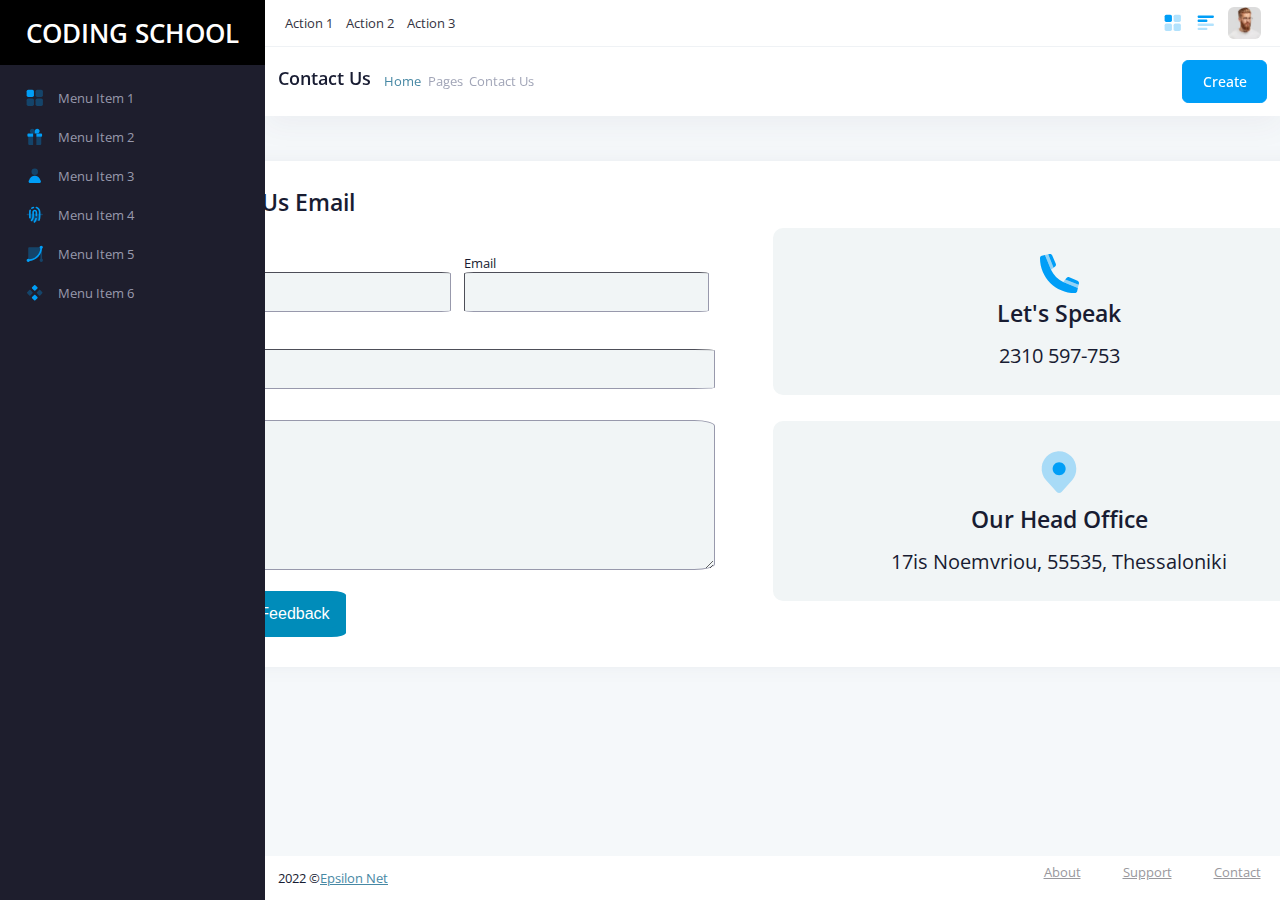
<file: Session-19/index.html>
<!DOCTYPE html>
<html lang="en">
  <head>
    <meta charset="UTF-8"/>
    <title>Coding School - Assignment 1</title>
    <link rel="stylesheet" href="styles.css"/>

	<link rel="preconnect" href="https://fonts.googleapis.com">
	<link rel="preconnect" href="https://fonts.gstatic.com" crossorigin>
	<link href="https://fonts.googleapis.com/css2?family=Open+Sans:ital,wght@0,300;0,400;0,600;0,800;1,300;1,400;1,600&display=swap" rel="stylesheet">

  </head>

<body class="header-fixed header-tablet-and-mobile-fixed toolbar-enabled toolbar-fixed aside-enabled aside-fixed">
		<div class="body-content">
			<!--begin::Page-->
			<div class="page d-flex flex-row flex-column-fluid">
				<!--begin::Aside-->
				<div class="aside">
					
					<div class="aside-logo">
						<a class="logo" href="/">
							CODING SCHOOL
						</a>
					</div>
					
					
					<div class="aside-menu">
							<div class="menu">
								<div class="menu-item">
									<span class="menu-link">
										<span class="menu-icon">
												<svg xmlns="http://www.w3.org/2000/svg" width="24" height="24" viewBox="0 0 24 24" >
													<rect x="2" y="2" width="9" height="9" rx="2" ></rect>
													<rect opacity="0.3" x="13" y="2" width="9" height="9" rx="2" ></rect>
													<rect opacity="0.3" x="13" y="13" width="9" height="9" rx="2" ></rect>
													<rect opacity="0.3" x="2" y="13" width="9" height="9" rx="2" ></rect>
												</svg>
										</span>
										<span class="menu-title">Menu Item 1</span>
									</span>
								</div>
								<div class="menu-item">
									<span class="menu-link">
										<span class="menu-icon">
												<svg xmlns="http://www.w3.org/2000/svg" width="24" height="24" viewBox="0 0 24 24" >
													<path d="M21 9V11C21 11.6 20.6 12 20 12H14V8H20C20.6 8 21 8.4 21 9ZM10 8H4C3.4 8 3 8.4 3 9V11C3 11.6 3.4 12 4 12H10V8Z" ></path>
													<path d="M15 2C13.3 2 12 3.3 12 5V8H15C16.7 8 18 6.7 18 5C18 3.3 16.7 2 15 2Z" ></path>
													<path opacity="0.3" d="M9 2C10.7 2 12 3.3 12 5V8H9C7.3 8 6 6.7 6 5C6 3.3 7.3 2 9 2ZM4 12V21C4 21.6 4.4 22 5 22H10V12H4ZM20 12V21C20 21.6 19.6 22 19 22H14V12H20Z" ></path>
												</svg>
										</span>
										<span class="menu-title">Menu Item 2</span>
									</span>
								</div>
								<div class="menu-item">
									<span class="menu-link">
										<span class="menu-icon">
												<svg xmlns="http://www.w3.org/2000/svg" width="24" height="24" viewBox="0 0 24 24" >
													<path d="M6.28548 15.0861C7.34369 13.1814 9.35142 12 11.5304 12H12.4696C14.6486 12 16.6563 13.1814 17.7145 15.0861L19.3493 18.0287C20.0899 19.3618 19.1259 21 17.601 21H6.39903C4.87406 21 3.91012 19.3618 4.65071 18.0287L6.28548 15.0861Z" ></path>
													<rect opacity="0.3" x="8" y="3" width="8" height="8" rx="4" ></rect>
												</svg>
											</span>
										<span class="menu-title">Menu Item 3</span>
									</span>
								</div>
								<div class="menu-item">
									<span class="menu-link">
										<span class="menu-icon">
												<svg xmlns="http://www.w3.org/2000/svg" width="24" height="24" viewBox="0 0 24 24" >
													<path opacity="0.3" d="M21 10.7192H3C2.4 10.7192 2 11.1192 2 11.7192C2 12.3192 2.4 12.7192 3 12.7192H6V14.7192C6 18.0192 8.7 20.7192 12 20.7192C15.3 20.7192 18 18.0192 18 14.7192V12.7192H21C21.6 12.7192 22 12.3192 22 11.7192C22 11.1192 21.6 10.7192 21 10.7192Z" ></path>
													<path d="M11.6 21.9192C11.4 21.9192 11.2 21.8192 11 21.7192C10.6 21.4192 10.5 20.7191 10.8 20.3191C11.7 19.1191 12.3 17.8191 12.7 16.3191C12.8 15.8191 13.4 15.4192 13.9 15.6192C14.4 15.7192 14.8 16.3191 14.6 16.8191C14.2 18.5191 13.4 20.1192 12.4 21.5192C12.2 21.7192 11.9 21.9192 11.6 21.9192ZM8.7 19.7192C10.2 18.1192 11 15.9192 11 13.7192V8.71917C11 8.11917 11.4 7.71917 12 7.71917C12.6 7.71917 13 8.11917 13 8.71917V13.0192C13 13.6192 13.4 14.0192 14 14.0192C14.6 14.0192 15 13.6192 15 13.0192V8.71917C15 7.01917 13.7 5.71917 12 5.71917C10.3 5.71917 9 7.01917 9 8.71917V13.7192C9 15.4192 8.4 17.1191 7.2 18.3191C6.8 18.7191 6.9 19.3192 7.3 19.7192C7.5 19.9192 7.7 20.0192 8 20.0192C8.3 20.0192 8.5 19.9192 8.7 19.7192ZM6 16.7192C6.5 16.7192 7 16.2192 7 15.7192V8.71917C7 8.11917 7.1 7.51918 7.3 6.91918C7.5 6.41918 7.2 5.8192 6.7 5.6192C6.2 5.4192 5.59999 5.71917 5.39999 6.21917C5.09999 7.01917 5 7.81917 5 8.71917V15.7192V15.8191C5 16.3191 5.5 16.7192 6 16.7192ZM9 4.71917C9.5 4.31917 10.1 4.11918 10.7 3.91918C11.2 3.81918 11.5 3.21917 11.4 2.71917C11.3 2.21917 10.7 1.91916 10.2 2.01916C9.4 2.21916 8.59999 2.6192 7.89999 3.1192C7.49999 3.4192 7.4 4.11916 7.7 4.51916C7.9 4.81916 8.2 4.91918 8.5 4.91918C8.6 4.91918 8.8 4.81917 9 4.71917ZM18.2 18.9192C18.7 17.2192 19 15.5192 19 13.7192V8.71917C19 5.71917 17.1 3.1192 14.3 2.1192C13.8 1.9192 13.2 2.21917 13 2.71917C12.8 3.21917 13.1 3.81916 13.6 4.01916C15.6 4.71916 17 6.61917 17 8.71917V13.7192C17 15.3192 16.8 16.8191 16.3 18.3191C16.1 18.8191 16.4 19.4192 16.9 19.6192C17 19.6192 17.1 19.6192 17.2 19.6192C17.7 19.6192 18 19.3192 18.2 18.9192Z" ></path>
												</svg>
										</span>
										<span class="menu-title">Menu Item 4</span>
									</span>
								</div>
								<div class="menu-item">
									<span class="menu-link">
										<span class="menu-icon">
												<svg xmlns="http://www.w3.org/2000/svg" width="24" height="24" viewBox="0 0 24 24" >
													<path opacity="0.3" d="M21 18.3V4H20H5C4.4 4 4 4.4 4 5V20C10.9 20 16.7 15.6 19 9.5V18.3C18.4 18.6 18 19.3 18 20C18 21.1 18.9 22 20 22C21.1 22 22 21.1 22 20C22 19.3 21.6 18.6 21 18.3Z" ></path>
													<path d="M22 4C22 2.9 21.1 2 20 2C18.9 2 18 2.9 18 4C18 4.7 18.4 5.29995 18.9 5.69995C18.1 12.6 12.6 18.2 5.70001 18.9C5.30001 18.4 4.7 18 4 18C2.9 18 2 18.9 2 20C2 21.1 2.9 22 4 22C4.8 22 5.39999 21.6 5.79999 20.9C13.8 20.1 20.1 13.7 20.9 5.80005C21.6 5.40005 22 4.8 22 4Z" ></path>
												</svg>
											</span>
										<span class="menu-title">Menu Item 5</span>
									</span>
								</div>
								<div class="menu-item">
									<span class="menu-link">
										<span class="menu-icon">
												<svg xmlns="http://www.w3.org/2000/svg" width="24" height="24" viewBox="0 0 24 24" >
													<path d="M11.2929 2.70711C11.6834 2.31658 12.3166 2.31658 12.7071 2.70711L15.2929 5.29289C15.6834 5.68342 15.6834 6.31658 15.2929 6.70711L12.7071 9.29289C12.3166 9.68342 11.6834 9.68342 11.2929 9.29289L8.70711 6.70711C8.31658 6.31658 8.31658 5.68342 8.70711 5.29289L11.2929 2.70711Z" ></path>
													<path d="M11.2929 14.7071C11.6834 14.3166 12.3166 14.3166 12.7071 14.7071L15.2929 17.2929C15.6834 17.6834 15.6834 18.3166 15.2929 18.7071L12.7071 21.2929C12.3166 21.6834 11.6834 21.6834 11.2929 21.2929L8.70711 18.7071C8.31658 18.3166 8.31658 17.6834 8.70711 17.2929L11.2929 14.7071Z" ></path>
													<path opacity="0.3" d="M5.29289 8.70711C5.68342 8.31658 6.31658 8.31658 6.70711 8.70711L9.29289 11.2929C9.68342 11.6834 9.68342 12.3166 9.29289 12.7071L6.70711 15.2929C6.31658 15.6834 5.68342 15.6834 5.29289 15.2929L2.70711 12.7071C2.31658 12.3166 2.31658 11.6834 2.70711 11.2929L5.29289 8.70711Z" ></path>
													<path opacity="0.3" d="M17.2929 8.70711C17.6834 8.31658 18.3166 8.31658 18.7071 8.70711L21.2929 11.2929C21.6834 11.6834 21.6834 12.3166 21.2929 12.7071L18.7071 15.2929C18.3166 15.6834 17.6834 15.6834 17.2929 15.2929L14.7071 12.7071C14.3166 12.3166 14.3166 11.6834 14.7071 11.2929L17.2929 8.70711Z" ></path>
												</svg>
											</span>
										<span class="menu-title">Menu Item 6</span>
									</span>
								</div>	
								
							</div>
							
					</div>
					
				</div>
				<!--end::Aside-->

				<!--begin::Wrapper-->
				<div class="wrapper">
					<!--begin::Header-->
					<div class="header">
						<!--begin::Container-->
						<div class="header-container">

							<div class="header-menu">
								<!--begin::Menu-->
								<ul class="menu">
									<li class="menu-item">
										<span class="menu-link">
											<span class="menu-title">Action 1</span>
										</span>
									</li>
									<li class="menu-item">
										<span class="menu-link">
											<span class="menu-title">Action 2</span>
										</span>
									</li>
									<li class="menu-item">
										<span class="menu-link">
											<span class="menu-title">Action 3</span>
										</span>
									</li>
									
									
								</ul>
								<!--end::Menu-->

								<ul class="menu user-menu">
									<li class="menu-item">
										<span class="menu-link">
										<svg xmlns="http://www.w3.org/2000/svg" width="24" height="24" viewBox="0 0 24 24" >
											<rect x="2" y="2" width="9" height="9" rx="2" ></rect>
											<rect opacity="0.3" x="13" y="2" width="9" height="9" rx="2" ></rect>
											<rect opacity="0.3" x="13" y="13" width="9" height="9" rx="2" ></rect>
											<rect opacity="0.3" x="2" y="13" width="9" height="9" rx="2" ></rect>
										</svg>
									</span>
									</li>
									<li class="menu-item">
										<span class="menu-link">
										<svg xmlns="http://www.w3.org/2000/svg" width="24" height="24" viewBox="0 0 24 24" >
											<path d="M13 11H3C2.4 11 2 10.6 2 10V9C2 8.4 2.4 8 3 8H13C13.6 8 14 8.4 14 9V10C14 10.6 13.6 11 13 11ZM22 5V4C22 3.4 21.6 3 21 3H3C2.4 3 2 3.4 2 4V5C2 5.6 2.4 6 3 6H21C21.6 6 22 5.6 22 5Z" ></path>
											<path opacity="0.3" d="M21 16H3C2.4 16 2 15.6 2 15V14C2 13.4 2.4 13 3 13H21C21.6 13 22 13.4 22 14V15C22 15.6 21.6 16 21 16ZM14 20V19C14 18.4 13.6 18 13 18H3C2.4 18 2 18.4 2 19V20C2 20.6 2.4 21 3 21H13C13.6 21 14 20.6 14 20Z" ></path>
										</svg>
									</span>
									</li>
									<li class="menu-item">
										<span class="menu-link profile-pic">
											<img src="profile.png" alt="User Photo" />
										</span>

									</li>
								</ul>

							</div>
							<!--end::header-menu-->
						</div>
						<!--end::Container-->
					</div>
					<!--end::Header-->

					<!--begin::Content-->
					<div class="content">
						<div class="toolbar">

							<div class="toolbar-container">

								<div class="page-title">

									<h1>Contact Us</h1>




									<ul class="breadcrumb">

										<li class="breadcrumb-item"><a href="/">Home</a></li>
										<li class="breadcrumb-item">Pages</li>
										<li class="breadcrumb-item text-dark">Contact Us</li>

									</ul>
									<!--end::Breadcrumb-->
								</div>
								<!--end::Page title-->
								<!--begin::Actions-->
								<div class="actions">
									<a href="/" class="btn btn-primary">Create</a>
								</div>
							</div>
							<!--end::Container-->
						</div>
	
						<div class="card">
							<div class="card-body">


									<div class="form">

										<form action="" method="post" id="kt_contact_form">
											<h1>Send Us Email</h1>

											<div class="row">
												<div class="col-md-6">
													<label>Name</label>
													<input type="text" class="form-control text-edit" placeholder="" name="name">
												</div>

												<div class="col-md-6">
													<label>Email</label>
													<input type="text" class="form-control text-edit" placeholder="" name="email">
												</div>
											</div>

											<div class="row">
												<div class="col-md-12">
													<label>Subject</label>
													<input class="form-control text-edit" placeholder="" name="subject">
												</div>
											</div>

											<div class="row">
												<div  class="col-md-12">
													<label>Message</label>
													<textarea class="form-control message-edit" rows="6" name="message" placeholder=""></textarea>
												</div>
											</div>

											<button type="submit" class="btn-submit">
												<span class="indicator-label btn-submit">Send Feedback</span></button>
											
										</form>

								</div>

								<div class="details">
									<div class="phone">

										<div class="phone-content">
											<span>
											<svg xmlns="http://www.w3.org/2000/svg" width="24" height="24" viewBox="0 0 512 512"><path class="fa-primary" d="m507.1 404.7 4.086-17.7c3.405-14.69-4.207-29.69-18.12-35.79L384.6 304.7c-12.78-5.436-27.69-1.774-36.47 8.975l-16.98 20.62L507.1 404.7zM0 54.5C-.001 306.7 205.2 512 457.5 512c14.65 0 27.21-9.969 30.46-24.22l9.378-40.66-193.3-79.63C234.8 333.5 178.5 277.2 144.5 207.1L64.88 14.67l-40.66 9.38C9.967 27.32-.001 39.83 0 54.5zm198.3 109.4c10.78-8.687 14.51-23.67 8.98-36.45L160.8 18.92c-6-13.903-21.2-21.488-36.7-18.115l-16.8 4.079L177.6 180.8l20.7-16.9z"/><path d="m497.3 447.1 9.786-42.41-175.1-70.4-27.1 33.18L497.3 447.1zm-352.8-240 33.1-26.3L107.3 4.884 64.88 14.67 144.5 207.1z" opacity=".4"/></svg>
											</span>
											<h2>Let's Speak</h2>
											<h3 class="">2310 597-753</h3>
										</div>

									</div>

									<div class="address">

										<div class="address-content">
											<span>
												<svg xmlns="http://www.w3.org/2000/svg" width="24" height="24" viewBox="0 0 24 24" >
													<path opacity="0.3" d="M18.0624 15.3453L13.1624 20.7453C12.5624 21.4453 11.5624 21.4453 10.9624 20.7453L6.06242 15.3453C4.56242 13.6453 3.76242 11.4453 4.06242 8.94534C4.56242 5.34534 7.46242 2.44534 11.0624 2.04534C15.8624 1.54534 19.9624 5.24534 19.9624 9.94534C20.0624 12.0453 19.2624 13.9453 18.0624 15.3453Z" ></path>
													<path d="M12.0624 13.0453C13.7193 13.0453 15.0624 11.7022 15.0624 10.0453C15.0624 8.38849 13.7193 7.04535 12.0624 7.04535C10.4056 7.04535 9.06241 8.38849 9.06241 10.0453C9.06241 11.7022 10.4056 13.0453 12.0624 13.0453Z" ></path>
												</svg>
											</span>
											<h2>Our Head Office</h2>
											<h3>17is Noemvriou, 55535, Thessaloniki</h3>

										</div>

									</div>
							</div>								

							</div>
						</div>

					</div>
					<!--end::Content-->

					<!--begin::Footer-->
					<div class="footer">
							<div class="copyright">
								<span>2022 © </span> <a href="https://www.epsilonnet.gr" target="_blank">Epsilon Net</a>
							</div>
						<div class="row">
							<div class="footer-navigation">
								<div class = "footer-navigation-item">
									<span> <a href="#">About</a></span>
								</div>
								<div class = "footer-navigation-item">
									<span> <a href="#">Support</a></span>
								</div>
								<div class = "footer-navigation-item">
									<span> <a href="#">Contact</a></span>
								</div>
							</div>
						</div>
					</div>
					<!--end::Footer-->
				</div>
				<!--end::Wrapper-->
			</div>
			<!--end::Page-->
		</div>
</body>
</file>
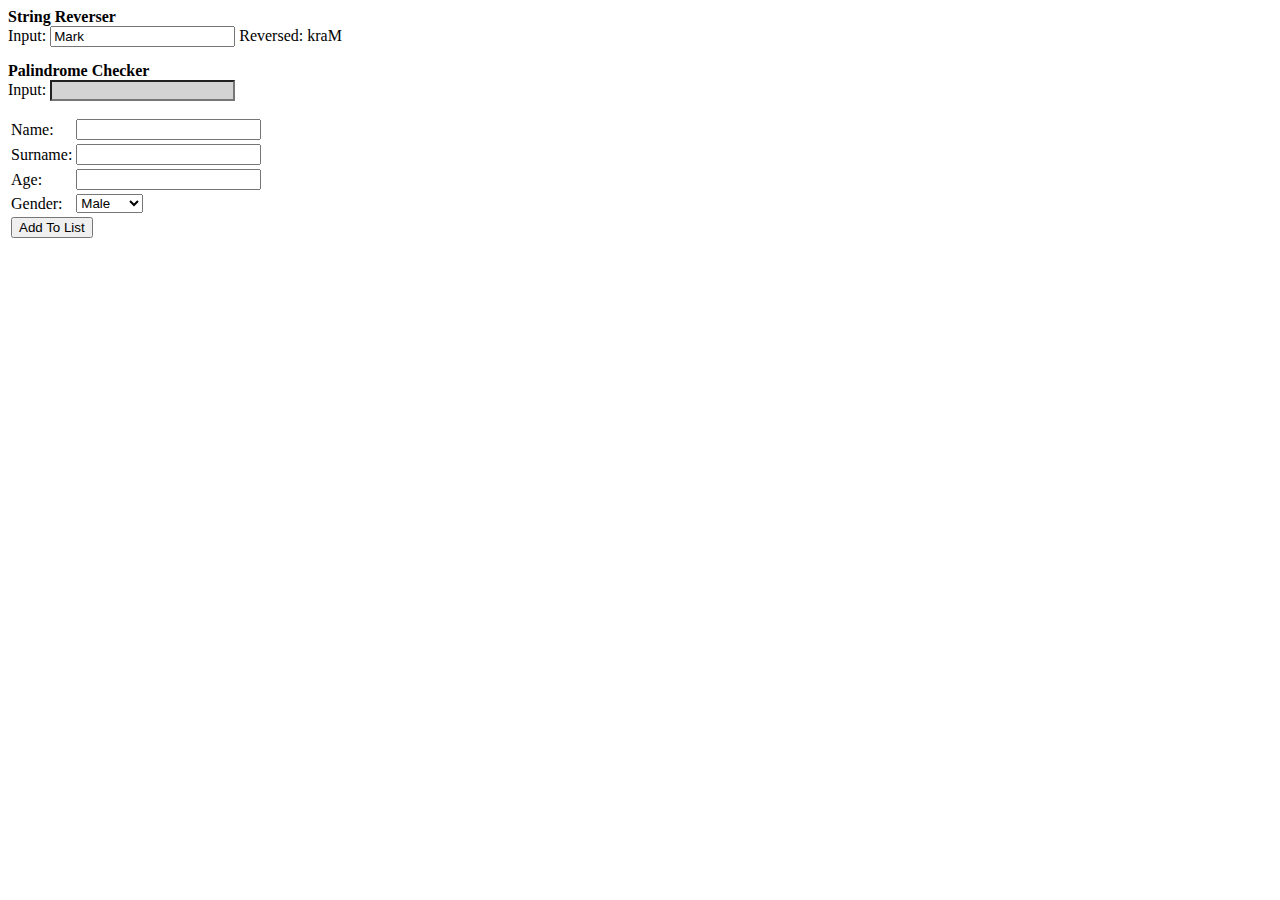
<file: Session-20/index.html>
<html lang="en">
<head>
    <meta charset="UTF-8">
    <meta name="viewport" content="width=device-width, initial-scale=1.0">
    <title>Session-20</title>
    <style>
        .row{
            margin: 0px 0px 15px 0px;
        }
        #input-palindrome{
            background-color: lightgray;
        }
        #lstList li{
            display: inline;
            border: 1px solid;
        }
    </style>
</head>
<body>
    <div class="row" id="ex-first">
        <strong>String Reverser</strong> <br>
        <label for="input-text">Input:</label>
        <input id="input-text" type="text" onkeyup="ChangeReversedInput()" value="Mark"> </input>
        <label for="reversed-text">Reversed:</label>
        <span id="reversed-text"></span>    
    </div>

    <div class="row" id="ex-second">
        <strong>Palindrome Checker</strong><br>
        <label for="input-palindrome">Input:</label>
        <input id="input-palindrome" type="text" onkeyup="ChangePalindromeColor()"> </input>   
    </div>
    
    <div class="row customers">
        <form id="frmMain">
            <input id="txtSelectedId" type="hidden">
            <table>
                <tr>
                    <td><label for="txtName">Name:</label></td>
                    <td><input id="txtName"></td>
                </tr>
                <tr>
                    <td><label for="txtSurname">Surname:</label></td>
                    <td><input id="txtSurname"></td>
                </tr>
                <tr>
                    <td><label for="txtAge">Age:</label></td>
                    <td><input id="txtAge"></td>
                </tr>
                <tr>
                    <td><label for="selGender">Gender:</label></td>
                    <td><select id="selGender" name="gender">
                        <option value="male">Male</option>
                        <option value="female">Female</option>
                        <option value="other">Other</option>
                    </select></td>
                </tr>
                <tr>
                    <td colspan="2">
                        <button id="btnAddToList" type="button" onclick="addToList()">Add To List</button>
                    </td>
                </tr>
            </table>
        </form>
        <div class="customers-list">
            <ul id="lstList"></ul>
        </div>
    </div>
    
</body>
<script type="text/javascript">
// ---- Excersise 1 ----
window.addEventListener('load', ChangeReversedInput());

function ChangeReversedInput(){
    CheckInputChanges();
    let input = document.getElementById('input-text').value;

    document.getElementById('reversed-text').textContent = ReverseString(input);
}

function CheckInputChanges(){
    document.getElementById('input-text').blur;
    document.getElementById('input-text').focus;
}

function ReverseString(str) {
  if (str === "") 
    return "";

    return ReverseString(str.substr(1)) + str.charAt(0);
}

// ---- Excersise 2 ----
function ChangePalindromeColor(){
    let inputElement=document.getElementById('input-palindrome');
    let input = inputElement.value
    if(input === ''){
        inputElement.style.backgroundColor='lightgray';
        return;
    } 
    let reversedInput = ReverseString(input);
    if(input.localeCompare(reversedInput) == 0){
        inputElement.style.backgroundColor='lightgreen';
    }
    else{
        inputElement.style.backgroundColor='red';
    }
}

// ---- Excersise 3 ----
var itemsList = [];
var incId = 0;


function addToList() {
    var name = document.getElementById("txtName").value;
    var surname = document.getElementById("txtSurname").value;
    var age = +document.getElementById("txtAge").value;
    var gender = document.getElementById('selGender').value;

    console.log(gender);
   // return;
    var selectedId = +document.getElementById("txtSelectedId").value;
    if (selectedId) {
        for(var i=0; i<itemsList.length; i++){
            var curItem = itemsList[i];
            if(curItem.id !== selectedId )
                continue;

            curItem.name = name;
            curItem.surname = surname;
            curItem.age = age;
            curItem.gender = gender;
            break;
        }
    } else {
        incId += 1;
        itemsList.push({ id: incId, name, surname, age, gender });
    }
    redrawList();
}

function redrawList() {

    var lstList = document.getElementById("lstList");

    lstList.innerHTML = "";
    for (var i = 0; i < itemsList.length; i++) {

        var curListItem = itemsList[i];
        var tmpLi = document.createElement("li");
        var labelName = document.createElement('label');
        var labelID = document.createElement('label');
        var labelSurname = document.createElement('label');
        var labelAge = document.createElement('label');
        var labelGender = document.createElement('label');
        
        labelID.innerText="ID: " + curListItem.id;
        labelName.innerText=" Name: " + curListItem.name;
        labelSurname.innerText=" Surname: " + curListItem.surname;
        labelAge.innerText=" Age: " + curListItem.age;
        labelGender.innerText=" Gender: " + curListItem.gender;
        
        tmpLi.appendChild(labelName);
        tmpLi.appendChild(labelSurname);
        tmpLi.appendChild(labelAge);
        tmpLi.appendChild(labelGender);


        tmpLi.appendChild(document.createTextNode(" ID: "+ curListItem.id));
        tmpLi.setAttribute('data-id', curListItem.id);
        tmpLi.setAttribute('name', curListItem.name);
        tmpLi.addEventListener('click', (event) => {
            loadSelectedItem(event);
        });

        lstList.appendChild(tmpLi);

    }
}


function loadSelectedItem(e) {
    var selectedId = +e.target.dataset.id;

    var selectedItem = findItemById(selectedId);

    removePreviousSelection();
    e.target.classList.add('selected');

    document.getElementById("txtName").value = selectedItem.name;
    document.getElementById("txtSurname").value = selectedItem.surname;
    document.getElementById("txtAge").value = selectedItem.age;
    document.getElementById("selGender").value = selectedItem.gender;
    document.getElementById("txtSelectedId").value = selectedItem.id;
}
function removePreviousSelection(){
            var selection = document.getElementsByClassName("selected");
            for(var element of selection)
            {
                element.classList.remove('selected');
            }
        }
function findItemById(id) {
    return itemsList.find(c => c.id === id);
}


// ---- Excersise 4 ----
function multiply(a, b){
    if(!(typeof(a)=='number' && typeof(b)=='number'))
        return NaN;
    return a * b;
}

// ---- Excersise 5 ----
function IncrementString(str){
    if(!HasNumberAtTheEnd(str)){
        return str + '1';
    }
    return IncrimentLastDigit(str);
} 

function HasNumberAtTheEnd(str){
    if(str.length < 1)
        return false;
    
    return !(isNaN(str.charAt(str.length - 1))) ;
}


function IncrimentLastDigit(str){
    if(!HasNumberAtTheEnd(str)){
        return str;
    }

    if(+str.charAt(str.length - 1) == 9){
        slicedStr = str.slice(0, -1);
        if(HasNumberAtTheEnd(slicedStr)){
            str = IncrimentLastDigit( str.slice(0, -1));
            str += "0";
        }else{
            return slicedStr + '10';
        }
    }else{
        let tmp = +str.charAt(str.length-1);
        str = str.slice(0,-1);
        tmp ++;
        str += tmp
    }

    return str;
} 

</script>
</html>
</file>
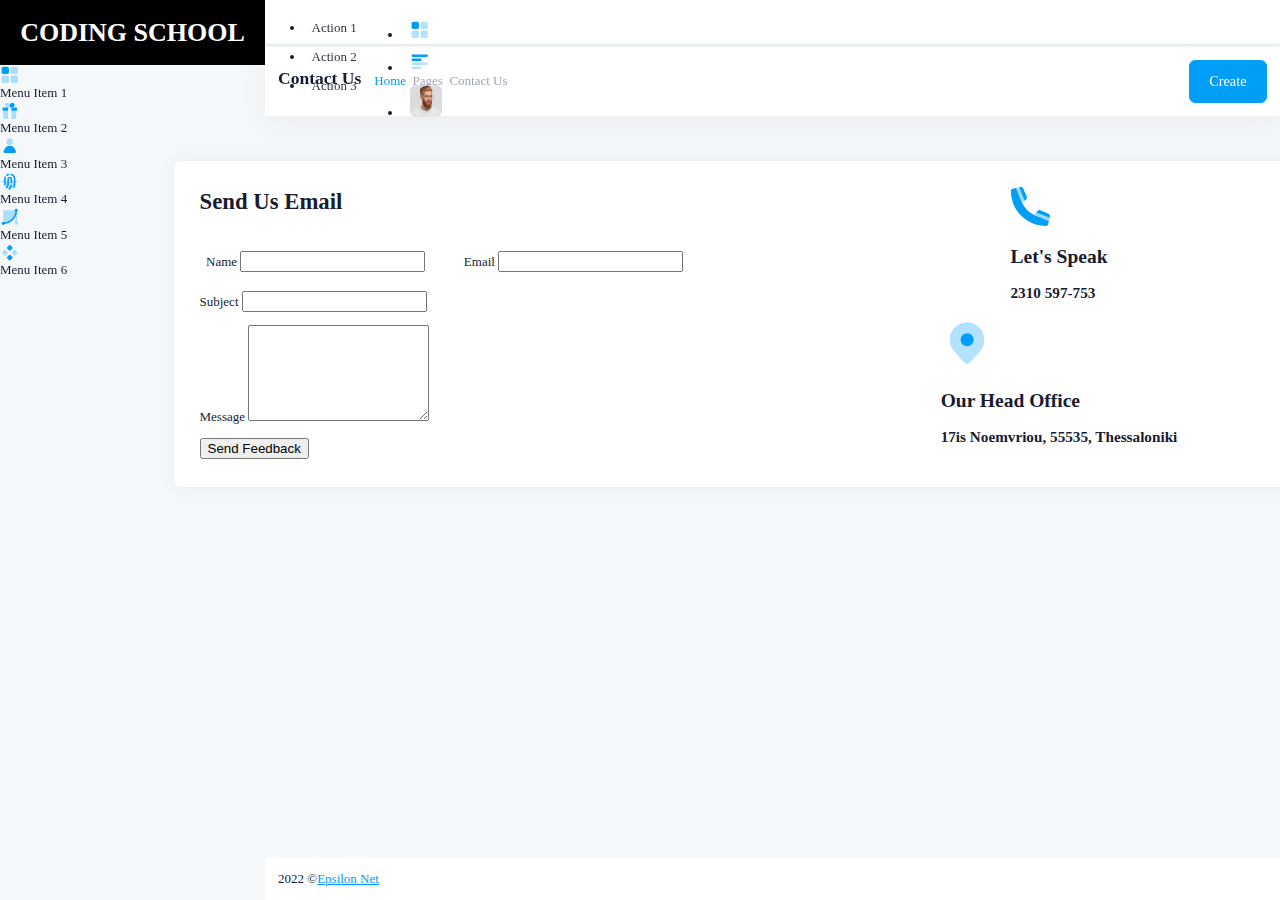
<file: Session-19/Assignment-1/index.html>
<!DOCTYPE html>
<html lang="en">
  <head>
    <meta charset="UTF-8"/>
    <title>Coding School - Assignment 1</title>
    <link rel="stylesheet" href="styles.css"/>

	<link rel="preconnect" href="https://fonts.googleapis.com">
	<link rel="preconnect" href="https://fonts.gstatic.com" crossorigin>
	<link href="https://fonts.googleapis.com/css2?family=Open+Sans:ital,wght@0,300;0,400;0,600;0,800;1,300;1,400;1,600&display=swap" rel="stylesheet">

  </head>

<body class="header-fixed header-tablet-and-mobile-fixed toolbar-enabled toolbar-fixed aside-enabled aside-fixed">
		<div class="body-content">
			<!--begin::Page-->
			<div class="page d-flex flex-row flex-column-fluid">
				<!--begin::Aside-->
				<div class="aside">
					
					<div class="aside-logo">
						<a class="logo" href="/">
							CODING SCHOOL
						</a>
					</div>
					
					
					<div class="aside-menu">
							<div class="menu">
								<div class="menu-item">
									<span class="menu-link">
										<span class="menu-icon">
												<svg xmlns="http://www.w3.org/2000/svg" width="24" height="24" viewBox="0 0 24 24" >
													<rect x="2" y="2" width="9" height="9" rx="2" ></rect>
													<rect opacity="0.3" x="13" y="2" width="9" height="9" rx="2" ></rect>
													<rect opacity="0.3" x="13" y="13" width="9" height="9" rx="2" ></rect>
													<rect opacity="0.3" x="2" y="13" width="9" height="9" rx="2" ></rect>
												</svg>
										</span>
										<span class="menu-title">Menu Item 1</span>
									</span>
								</div>
								<div class="menu-item">
									<span class="menu-link">
										<span class="menu-icon">
												<svg xmlns="http://www.w3.org/2000/svg" width="24" height="24" viewBox="0 0 24 24" >
													<path d="M21 9V11C21 11.6 20.6 12 20 12H14V8H20C20.6 8 21 8.4 21 9ZM10 8H4C3.4 8 3 8.4 3 9V11C3 11.6 3.4 12 4 12H10V8Z" ></path>
													<path d="M15 2C13.3 2 12 3.3 12 5V8H15C16.7 8 18 6.7 18 5C18 3.3 16.7 2 15 2Z" ></path>
													<path opacity="0.3" d="M9 2C10.7 2 12 3.3 12 5V8H9C7.3 8 6 6.7 6 5C6 3.3 7.3 2 9 2ZM4 12V21C4 21.6 4.4 22 5 22H10V12H4ZM20 12V21C20 21.6 19.6 22 19 22H14V12H20Z" ></path>
												</svg>
										</span>
										<span class="menu-title">Menu Item 2</span>
									</span>
								</div>
								<div class="menu-item">
									<span class="menu-link">
										<span class="menu-icon">
												<svg xmlns="http://www.w3.org/2000/svg" width="24" height="24" viewBox="0 0 24 24" >
													<path d="M6.28548 15.0861C7.34369 13.1814 9.35142 12 11.5304 12H12.4696C14.6486 12 16.6563 13.1814 17.7145 15.0861L19.3493 18.0287C20.0899 19.3618 19.1259 21 17.601 21H6.39903C4.87406 21 3.91012 19.3618 4.65071 18.0287L6.28548 15.0861Z" ></path>
													<rect opacity="0.3" x="8" y="3" width="8" height="8" rx="4" ></rect>
												</svg>
											</span>
										<span class="menu-title">Menu Item 3</span>
									</span>
								</div>
								<div class="menu-item">
									<span class="menu-link">
										<span class="menu-icon">
												<svg xmlns="http://www.w3.org/2000/svg" width="24" height="24" viewBox="0 0 24 24" >
													<path opacity="0.3" d="M21 10.7192H3C2.4 10.7192 2 11.1192 2 11.7192C2 12.3192 2.4 12.7192 3 12.7192H6V14.7192C6 18.0192 8.7 20.7192 12 20.7192C15.3 20.7192 18 18.0192 18 14.7192V12.7192H21C21.6 12.7192 22 12.3192 22 11.7192C22 11.1192 21.6 10.7192 21 10.7192Z" ></path>
													<path d="M11.6 21.9192C11.4 21.9192 11.2 21.8192 11 21.7192C10.6 21.4192 10.5 20.7191 10.8 20.3191C11.7 19.1191 12.3 17.8191 12.7 16.3191C12.8 15.8191 13.4 15.4192 13.9 15.6192C14.4 15.7192 14.8 16.3191 14.6 16.8191C14.2 18.5191 13.4 20.1192 12.4 21.5192C12.2 21.7192 11.9 21.9192 11.6 21.9192ZM8.7 19.7192C10.2 18.1192 11 15.9192 11 13.7192V8.71917C11 8.11917 11.4 7.71917 12 7.71917C12.6 7.71917 13 8.11917 13 8.71917V13.0192C13 13.6192 13.4 14.0192 14 14.0192C14.6 14.0192 15 13.6192 15 13.0192V8.71917C15 7.01917 13.7 5.71917 12 5.71917C10.3 5.71917 9 7.01917 9 8.71917V13.7192C9 15.4192 8.4 17.1191 7.2 18.3191C6.8 18.7191 6.9 19.3192 7.3 19.7192C7.5 19.9192 7.7 20.0192 8 20.0192C8.3 20.0192 8.5 19.9192 8.7 19.7192ZM6 16.7192C6.5 16.7192 7 16.2192 7 15.7192V8.71917C7 8.11917 7.1 7.51918 7.3 6.91918C7.5 6.41918 7.2 5.8192 6.7 5.6192C6.2 5.4192 5.59999 5.71917 5.39999 6.21917C5.09999 7.01917 5 7.81917 5 8.71917V15.7192V15.8191C5 16.3191 5.5 16.7192 6 16.7192ZM9 4.71917C9.5 4.31917 10.1 4.11918 10.7 3.91918C11.2 3.81918 11.5 3.21917 11.4 2.71917C11.3 2.21917 10.7 1.91916 10.2 2.01916C9.4 2.21916 8.59999 2.6192 7.89999 3.1192C7.49999 3.4192 7.4 4.11916 7.7 4.51916C7.9 4.81916 8.2 4.91918 8.5 4.91918C8.6 4.91918 8.8 4.81917 9 4.71917ZM18.2 18.9192C18.7 17.2192 19 15.5192 19 13.7192V8.71917C19 5.71917 17.1 3.1192 14.3 2.1192C13.8 1.9192 13.2 2.21917 13 2.71917C12.8 3.21917 13.1 3.81916 13.6 4.01916C15.6 4.71916 17 6.61917 17 8.71917V13.7192C17 15.3192 16.8 16.8191 16.3 18.3191C16.1 18.8191 16.4 19.4192 16.9 19.6192C17 19.6192 17.1 19.6192 17.2 19.6192C17.7 19.6192 18 19.3192 18.2 18.9192Z" ></path>
												</svg>
										</span>
										<span class="menu-title">Menu Item 4</span>
									</span>
								</div>
								<div class="menu-item">
									<span class="menu-link">
										<span class="menu-icon">
												<svg xmlns="http://www.w3.org/2000/svg" width="24" height="24" viewBox="0 0 24 24" >
													<path opacity="0.3" d="M21 18.3V4H20H5C4.4 4 4 4.4 4 5V20C10.9 20 16.7 15.6 19 9.5V18.3C18.4 18.6 18 19.3 18 20C18 21.1 18.9 22 20 22C21.1 22 22 21.1 22 20C22 19.3 21.6 18.6 21 18.3Z" ></path>
													<path d="M22 4C22 2.9 21.1 2 20 2C18.9 2 18 2.9 18 4C18 4.7 18.4 5.29995 18.9 5.69995C18.1 12.6 12.6 18.2 5.70001 18.9C5.30001 18.4 4.7 18 4 18C2.9 18 2 18.9 2 20C2 21.1 2.9 22 4 22C4.8 22 5.39999 21.6 5.79999 20.9C13.8 20.1 20.1 13.7 20.9 5.80005C21.6 5.40005 22 4.8 22 4Z" ></path>
												</svg>
											</span>
										<span class="menu-title">Menu Item 5</span>
									</span>
								</div>
								<div class="menu-item">
									<span class="menu-link">
										<span class="menu-icon">
												<svg xmlns="http://www.w3.org/2000/svg" width="24" height="24" viewBox="0 0 24 24" >
													<path d="M11.2929 2.70711C11.6834 2.31658 12.3166 2.31658 12.7071 2.70711L15.2929 5.29289C15.6834 5.68342 15.6834 6.31658 15.2929 6.70711L12.7071 9.29289C12.3166 9.68342 11.6834 9.68342 11.2929 9.29289L8.70711 6.70711C8.31658 6.31658 8.31658 5.68342 8.70711 5.29289L11.2929 2.70711Z" ></path>
													<path d="M11.2929 14.7071C11.6834 14.3166 12.3166 14.3166 12.7071 14.7071L15.2929 17.2929C15.6834 17.6834 15.6834 18.3166 15.2929 18.7071L12.7071 21.2929C12.3166 21.6834 11.6834 21.6834 11.2929 21.2929L8.70711 18.7071C8.31658 18.3166 8.31658 17.6834 8.70711 17.2929L11.2929 14.7071Z" ></path>
													<path opacity="0.3" d="M5.29289 8.70711C5.68342 8.31658 6.31658 8.31658 6.70711 8.70711L9.29289 11.2929C9.68342 11.6834 9.68342 12.3166 9.29289 12.7071L6.70711 15.2929C6.31658 15.6834 5.68342 15.6834 5.29289 15.2929L2.70711 12.7071C2.31658 12.3166 2.31658 11.6834 2.70711 11.2929L5.29289 8.70711Z" ></path>
													<path opacity="0.3" d="M17.2929 8.70711C17.6834 8.31658 18.3166 8.31658 18.7071 8.70711L21.2929 11.2929C21.6834 11.6834 21.6834 12.3166 21.2929 12.7071L18.7071 15.2929C18.3166 15.6834 17.6834 15.6834 17.2929 15.2929L14.7071 12.7071C14.3166 12.3166 14.3166 11.6834 14.7071 11.2929L17.2929 8.70711Z" ></path>
												</svg>
											</span>
										<span class="menu-title">Menu Item 6</span>
									</span>
								</div>
								
								
								
								
								
								
								
								
								
								
								
								
								
								
								
								
								
								
								
							</div>
							
					</div>
					
				</div>
				<!--end::Aside-->

				<!--begin::Wrapper-->
				<div class="wrapper">
					<!--begin::Header-->
					<div class="header">
						<!--begin::Container-->
						<div class="header-container">

							<div class="header-menu">
								<!--begin::Menu-->
								<ul class="menu">
									<li class="menu-item">
										<span class="menu-link">
											<span class="menu-title">Action 1</span>
										</span>
									</li>
									<li class="menu-item">
										<span class="menu-link">
											<span class="menu-title">Action 2</span>
										</span>
									</li>
									<li class="menu-item">
										<span class="menu-link">
											<span class="menu-title">Action 3</span>
										</span>
									</li>
									
									
								</ul>
								<!--end::Menu-->

								<ul class="menu user-menu">
									<li class="menu-item">
										<span class="menu-link">
										<svg xmlns="http://www.w3.org/2000/svg" width="24" height="24" viewBox="0 0 24 24" >
											<rect x="2" y="2" width="9" height="9" rx="2" ></rect>
											<rect opacity="0.3" x="13" y="2" width="9" height="9" rx="2" ></rect>
											<rect opacity="0.3" x="13" y="13" width="9" height="9" rx="2" ></rect>
											<rect opacity="0.3" x="2" y="13" width="9" height="9" rx="2" ></rect>
										</svg>
									</span>
									</li>
									<li class="menu-item">
										<span class="menu-link">
										<svg xmlns="http://www.w3.org/2000/svg" width="24" height="24" viewBox="0 0 24 24" >
											<path d="M13 11H3C2.4 11 2 10.6 2 10V9C2 8.4 2.4 8 3 8H13C13.6 8 14 8.4 14 9V10C14 10.6 13.6 11 13 11ZM22 5V4C22 3.4 21.6 3 21 3H3C2.4 3 2 3.4 2 4V5C2 5.6 2.4 6 3 6H21C21.6 6 22 5.6 22 5Z" ></path>
											<path opacity="0.3" d="M21 16H3C2.4 16 2 15.6 2 15V14C2 13.4 2.4 13 3 13H21C21.6 13 22 13.4 22 14V15C22 15.6 21.6 16 21 16ZM14 20V19C14 18.4 13.6 18 13 18H3C2.4 18 2 18.4 2 19V20C2 20.6 2.4 21 3 21H13C13.6 21 14 20.6 14 20Z" ></path>
										</svg>
									</span>
									</li>
									<li class="menu-item">
										<span class="menu-link profile-pic">
											<img src="profile.png" alt="User Photo" />
										</span>

									</li>
								</ul>

							</div>
							<!--end::header-menu-->
						</div>
						<!--end::Container-->
					</div>
					<!--end::Header-->

					<!--begin::Content-->
					<div class="content">
						<div class="toolbar">

							<div class="toolbar-container">

								<div class="page-title">

									<h1>Contact Us</h1>




									<ul class="breadcrumb">

										<li class="breadcrumb-item"><a href="/">Home</a></li>
										<li class="breadcrumb-item">Pages</li>
										<li class="breadcrumb-item text-dark">Contact Us</li>

									</ul>
									<!--end::Breadcrumb-->
								</div>
								<!--end::Page title-->
								<!--begin::Actions-->
								<div class="actions">
									<a href="/" class="btn btn-primary">Create</a>
								</div>
							</div>
							<!--end::Container-->
						</div>
	
						<div class="card">
							<div class="card-body">


									<div class="form">

										<form action="" method="post" id="kt_contact_form">
											<h1>Send Us Email</h1>

											<div class="row">
												<div class="col-md-6">
													<label>Name</label>
													<input type="text" class="form-control" placeholder="" name="name">
												</div>

												<div class="col-md-6">
													<label>Email</label>
													<input type="text" class="form-control" placeholder="" name="email">
												</div>
											</div>

											<div class="row">
												<div class="col-md-12">
													<label>Subject</label>
													<input class="form-control" placeholder="" name="subject">
												</div>
											</div>

											<div class="row">
												<div  class="col-md-12">
													<label>Message</label>
													<textarea class="form-control" rows="6" name="message" placeholder=""></textarea>
												</div>
											</div>

											<button type="submit">
												<span class="indicator-label">Send Feedback</span>
											</button>
										</form>

								</div>

								<div class="details">
									<div class="phone">

										<div class="phone-content">
											<span>
											<svg xmlns="http://www.w3.org/2000/svg" width="24" height="24" viewBox="0 0 512 512"><path class="fa-primary" d="m507.1 404.7 4.086-17.7c3.405-14.69-4.207-29.69-18.12-35.79L384.6 304.7c-12.78-5.436-27.69-1.774-36.47 8.975l-16.98 20.62L507.1 404.7zM0 54.5C-.001 306.7 205.2 512 457.5 512c14.65 0 27.21-9.969 30.46-24.22l9.378-40.66-193.3-79.63C234.8 333.5 178.5 277.2 144.5 207.1L64.88 14.67l-40.66 9.38C9.967 27.32-.001 39.83 0 54.5zm198.3 109.4c10.78-8.687 14.51-23.67 8.98-36.45L160.8 18.92c-6-13.903-21.2-21.488-36.7-18.115l-16.8 4.079L177.6 180.8l20.7-16.9z"/><path d="m497.3 447.1 9.786-42.41-175.1-70.4-27.1 33.18L497.3 447.1zm-352.8-240 33.1-26.3L107.3 4.884 64.88 14.67 144.5 207.1z" opacity=".4"/></svg>
											</span>
											<h2>Let's Speak</h2>
											<h3 class="">2310 597-753</h3>
										</div>

									</div>

									<div class="address">

										<div class="address-content">
											<span>
												<svg xmlns="http://www.w3.org/2000/svg" width="24" height="24" viewBox="0 0 24 24" >
													<path opacity="0.3" d="M18.0624 15.3453L13.1624 20.7453C12.5624 21.4453 11.5624 21.4453 10.9624 20.7453L6.06242 15.3453C4.56242 13.6453 3.76242 11.4453 4.06242 8.94534C4.56242 5.34534 7.46242 2.44534 11.0624 2.04534C15.8624 1.54534 19.9624 5.24534 19.9624 9.94534C20.0624 12.0453 19.2624 13.9453 18.0624 15.3453Z" ></path>
													<path d="M12.0624 13.0453C13.7193 13.0453 15.0624 11.7022 15.0624 10.0453C15.0624 8.38849 13.7193 7.04535 12.0624 7.04535C10.4056 7.04535 9.06241 8.38849 9.06241 10.0453C9.06241 11.7022 10.4056 13.0453 12.0624 13.0453Z" ></path>
												</svg>
											</span>
											<h2>Our Head Office</h2>
											<h3>17is Noemvriou, 55535, Thessaloniki</h3>

										</div>

									</div>
							</div>								

							</div>
						</div>

					</div>
					<!--end::Content-->

					<!--begin::Footer-->
					<div class="footer">
							<div class="copyright">
								<span>2022 © </span> <a href="https://www.epsilonnet.gr" target="_blank">Epsilon Net</a>
							</div>

					</div>
					<!--end::Footer-->
				</div>
				<!--end::Wrapper-->
			</div>
			<!--end::Page-->
		</div>
</body>
</file>
<file: Session-19/styles.css>
body, html {
    height: 100%;
    margin: 0;
    padding: 0;
    font-family: 'Open Sans', sans-serif;
    font-size: 13px!important;
    font-weight: 400;
}

* {
    box-sizing: border-box;
}

body {
    background-color: #f5f8fa;
    display: flex;
    flex-direction: column;
    color: #181c32;
}

.body-content {
    flex: 1;
    flex-direction: column;
    display: flex;
}

.page {
        flex: 1 0 auto;
        flex-direction: row;
        display: flex;
}

.aside {
    position: fixed;
    top: 0;
    bottom: 0;
    left: 0;
    z-index: 101;
    overflow: hidden;
    background-color: #1e1e2d;
    width: 265px;
    display: flex;
    flex-direction: column;
    padding: 0;
}

.aside-logo { display: flex; justify-content: center; align-items: center; height: 5rem; background: #000; }
.logo { color: #fff; font-weight: 600; text-decoration: none; font-size: 2rem; }

.aside .aside-menu {
    width: 265px;
    flex: 1 0 auto;
}

.menu {
    display: flex;
    padding: 1rem 0;
    margin: 0;
    list-style: none;
    flex-direction: column;
    width: 100%;
    background-color: #1e1e2d;
}

.menu-item .menu-link {
    cursor: pointer;
    display: flex;
    align-items: center;
    padding: 0;
    padding-top: 0.75rem;
    padding-bottom: 0.75rem;
    padding-left: 25px;
    padding-right: 25px;
    color: #9899ac;
}

.aside .menu-item .menu-link:hover {
    color: #fff;
} 

.menu-item .menu-link .menu-icon {
    flex-shrink: 0;
    display: flex;
    align-items: center;
    justify-content: center;
    width: 2rem;
    margin-right: 0.5rem;
    justify-content: flex-start;
}

.menu-item svg {
    height: 1.5rem!important;
    width: 1.5rem!important;
    fill: #009ef7;
}

.wrapper {
    flex: 1 auto;
    min-width: 0;
    flex-direction: column;
    display: flex;
    padding-top: 130px;
    padding-left: 265px;
}

.header {
    position: fixed;
    top: 0;
    right: 0;
    left: 0;
    z-index: 100;
    background-color: #fff;
    height: 45px;
    padding: 0;
    border-bottom: 1px solid #e1e5e6;
    left: 265px;
}

.header .header-menu {
    align-items: stretch;
    display: flex;
}

 .header-menu .menu {
    display: flex;
    padding: 0 1rem;
    margin: 0;
    list-style: none;
    flex-direction: row;
    width: 100%;
    background-color: #fff;
    align-items: center;
} 

.header-menu .menu-item .menu-link {
    cursor: pointer;
    display: flex;
    align-items: center;
    padding: 0;
    padding-top: 0.75rem;
    padding-bottom: 0.75rem;
    padding-left: 25px;
    padding-right: 25px;
    color: #333341;
}

.header-menu .menu-item .menu-link:hover {
    color: #009ef7;
}

.header-menu .user-menu {
    justify-content: flex-end;
    align-items: center;
}

.header-menu .menu-item .menu-link {
    padding: .5rem
}

.menu-link.profile-pic {
    width: 3.5rem;
    height: 3.5rem;
    overflow: hidden;
    display: flex;
    align-items: center;
    justify-content: center;
    
}

.menu-link.profile-pic img { width: 100%; height: 100%; border-radius: 6px;}

.toolbar {
    display: flex;
    align-items: center;
    background-color: #fff;
    padding: 0;
    position: fixed;
    top: 0;
    right: 0;
    left: 0;
    z-index: 99;
    box-shadow: 0 10px 30px 0 rgb(82 63 105 / 5%);
    top: 46px;
    border-top: 1px solid #eff2f5;
    left: 265px;
}

.toolbar-container {
    padding: 1rem;
    display: flex;
    justify-content: space-between;
    width: 100%;
    align-items: center;
}

.breadcrumb {
    display: flex;
    align-items: center;
    padding: 0;
    margin: 0;
    list-style: none;
}

.breadcrumb .breadcrumb-item {
    display: flex;
    align-items: center;
    padding-left: 0;
    padding-right: 0.5rem;
    color: #a1a5b7;
}

.breadcrumb .breadcrumb-item a { color: #4788A4; text-decoration: none; }

.toolbar h1 {
    margin-top: 0;
    margin-bottom: 0.5rem;
    margin-right: 1rem;
    font-weight: 600;
    line-height: 1.2;
    color: #181c32;
    font-size: 1.35rem!important;
}

.page-title {
    display: flex;
}



.actions { display: flex; justify-content: flex-end; }

.btn {
    display: inline-block;
    font-weight: 500;
    line-height: 1.5;
    color: #181c32;
    text-align: center;
    vertical-align: middle;
    cursor: pointer;
    user-select: none;
    background-color: transparent;
    border: 1px solid transparent;
    padding: 0.75rem 1.5rem;
    font-size: 1.1rem;
    border-radius: 0.475rem;
    transition: color .15s ease-in-out,background-color .15s ease-in-out,border-color .15s ease-in-out,box-shadow .15s ease-in-out;
    text-decoration: none;
}

.btn.btn-primary {
    color: #fff;
    border-color: #009ef7;
    background-color: #009ef7;
}

.btn-primary:hover { 
    background-color: #0f88ce;
}

.content {
    padding: 30px 0;
    flex: 1 0 auto;
    flex-direction: column;
    display: flex;
    align-items: center;
}


.card {
    position: relative;
    display: flex;
    flex-direction: column;
    min-width: 0;
    word-wrap: break-word;
    background-color: #fff;
    background-clip: border-box;
    border: 1px solid #eff2f5;
    border-radius: 0.625rem;
    box-shadow: 0 0 20px 0 rgb(76 87 125 / 5%);
    width: 1200px;
}

.card-body { padding: 2rem; display: flex; justify-content: space-between; align-items: center; }

.card-body h1 { 
        color: #181c32;
        font-weight: 600;
        margin: 0;
        margin-bottom: 2.25rem;
        font-size: 1.75rem;
}


.row { display: flex; margin-bottom: 1rem; }
.col-md-6 { width: 50%; margin: .5rem}
.col-md-12 { width: 100%; }

.text-edit{height: 40px}
.message-edit{height: 150px;}

.form-control{
    background-color: #F1F5F6;
    border-width: 0.1em;
    border-radius: 4%;
    border-color: #9899ac;
    width : 100%;
}


.form-control label { display: block; }

.form { width: 45%; }

.details { width: 50%; display: flex; flex-direction: column; justify-content: center; align-items: center; }
 .phone { background: #f1f5f6; width: 100%; margin-bottom: 2rem; padding: 2rem; text-align: center; border-radius: 10px; }
.address { background: #f1f5f6; width: 100%; padding: 2rem; text-align: center; border-radius: 10px; } 
 
.phone h2,
.address h2 { font-size: 1.8rem; font-weight: 600; margin: 0 0 1rem 0; }

.phone h3,
.address h3 { font-size: 1.5rem; font-weight: 400; margin: 0; } 

.address svg{
    fill: #009ef7;
    width: 4rem;
    height: 4rem;
}
.phone svg {
    fill: #009ef7;
    width: 3rem;
    height: 3rem;
}

.btn-submit{
    background-color: #008CBA;
    border: none;
    color: white;
    text-align: center;
    text-decoration: none;
    display: inline-block;
    font-size: 16px;
    padding: 5px 7px;
    margin: 4px 2px;
    cursor: pointer;
    border-radius: 10%;
}


.footer {
    background: #fff;
    display: flex;
    justify-content: space-between;
    align-items: center;
}

.copyright { display: flex; flex: 1; padding: 1rem;}
.copyright a { color: #4788A4; }

.footer .menu {
    display: flex;
    padding: 1rem;
    margin: 0;
    list-style: none;
    flex-direction: row;
    width: 100%;
    background-color: #fff;
    align-items: center;
    flex: 1;
    justify-content: flex-end;
}


.footer-navigation-item a { color: #99989D; }

.footer-navigation-item {
    display: inline-block;
    margin: 0 1.5em;
  }
</file>
<file: Session-19/Assignment-1/styles.css>
body, html {
    height: 100%;
    margin: 0;
    padding: 0;
    font-size: 13px!important;
    font-weight: 400;
}

* {
    box-sizing: border-box;
}

body {
    background-color: #f5f8fa;
    display: flex;
    flex-direction: column;
    color: #181c32;
}

.body-content {
    flex: 1;
    flex-direction: column;
    display: flex;
}

.page {
        flex: 1 0 auto;
        flex-direction: row;
        display: flex;
}

.aside {
    position: fixed;
    top: 0;
    bottom: 0;
    left: 0;
    z-index: 101;
    overflow: hidden;
    /* background-color: #1e1e2d; */
    width: 265px;
    display: flex;
    flex-direction: column;
    padding: 0;
}

.aside-logo { display: flex; justify-content: center; align-items: center; height: 5rem; background: #000; }
.logo { color: #fff; font-weight: 600; text-decoration: none; font-size: 2rem; }

.aside .aside-menu {
    width: 265px;
    flex: 1 0 auto;
}

/* .menu {
    display: flex;
    padding: 1rem 0;
    margin: 0;
    list-style: none;
    flex-direction: column;
    width: 100%;
    background-color: #1e1e2d;
}

.menu-item .menu-link {
    cursor: pointer;
    display: flex;
    align-items: center;
    padding: 0;
    padding-top: 0.75rem;
    padding-bottom: 0.75rem;
    padding-left: 25px;
    padding-right: 25px;
    color: #9899ac;
}

.aside .menu-item .menu-link:hover {
    color: #fff;
} */

.menu-item .menu-link .menu-icon {
    flex-shrink: 0;
    display: flex;
    align-items: center;
    justify-content: center;
    width: 2rem;
    margin-right: 0.5rem;
    justify-content: flex-start;
}

.menu-item svg {
    height: 1.5rem!important;
    width: 1.5rem!important;
    fill: #009ef7;
}

.wrapper {
    flex: 1 auto;
    min-width: 0;
    flex-direction: column;
    display: flex;
    padding-top: 130px;
    padding-left: 265px;
}

.header {
    position: fixed;
    top: 0;
    right: 0;
    left: 0;
    z-index: 100;
    background-color: #fff;
    height: 45px;
    padding: 0;
    border-bottom: 1px solid #e1e5e6;
    left: 265px;
}

.header .header-menu {
    align-items: stretch;
    display: flex;
}

/* .header-menu .menu {
    display: flex;
    padding: 0 1rem;
    margin: 0;
    list-style: none;
    flex-direction: row;
    width: 100%;
    background-color: #fff;
    align-items: center;
} */

.header-menu .menu-item .menu-link {
    cursor: pointer;
    display: flex;
    align-items: center;
    padding: 0;
    padding-top: 0.75rem;
    padding-bottom: 0.75rem;
    padding-left: 25px;
    padding-right: 25px;
    color: #333341;
}

.header-menu .menu-item .menu-link:hover {
    color: #009ef7;
}

.header-menu .user-menu {
    justify-content: flex-end;
    align-items: center;
}

.header-menu .menu-item .menu-link {
    padding: .5rem
}

.menu-link.profile-pic {
    width: 3.5rem;
    height: 3.5rem;
    overflow: hidden;
    display: flex;
    align-items: center;
    justify-content: center;
    
}

.menu-link.profile-pic img { width: 100%; height: 100%; border-radius: 6px;}

.toolbar {
    display: flex;
    align-items: center;
    background-color: #fff;
    padding: 0;
    position: fixed;
    top: 0;
    right: 0;
    left: 0;
    z-index: 99;
    box-shadow: 0 10px 30px 0 rgb(82 63 105 / 5%);
    top: 46px;
    border-top: 1px solid #eff2f5;
    left: 265px;
}

.toolbar-container {
    padding: 1rem;
    display: flex;
    justify-content: space-between;
    width: 100%;
    align-items: center;
}

.breadcrumb {
    display: flex;
    align-items: center;
    padding: 0;
    margin: 0;
    list-style: none;
}

.breadcrumb .breadcrumb-item {
    display: flex;
    align-items: center;
    padding-left: 0;
    padding-right: 0.5rem;
    color: #a1a5b7;
}

.breadcrumb .breadcrumb-item a { color: #009ef7; text-decoration: none; }

.toolbar h1 {
    margin-top: 0;
    margin-bottom: 0.5rem;
    margin-right: 1rem;
    font-weight: 600;
    line-height: 1.2;
    color: #181c32;
    font-size: 1.35rem!important;
}

.page-title {
    display: flex;
}



.actions { display: flex; justify-content: flex-end; }

.btn {
    display: inline-block;
    font-weight: 500;
    line-height: 1.5;
    color: #181c32;
    text-align: center;
    vertical-align: middle;
    cursor: pointer;
    user-select: none;
    background-color: transparent;
    border: 1px solid transparent;
    padding: 0.75rem 1.5rem;
    font-size: 1.1rem;
    border-radius: 0.475rem;
    transition: color .15s ease-in-out,background-color .15s ease-in-out,border-color .15s ease-in-out,box-shadow .15s ease-in-out;
    text-decoration: none;
}

.btn.btn-primary {
    color: #fff;
    border-color: #009ef7;
    background-color: #009ef7;
}

.btn-primary:hover { 
    background-color: #0f88ce;
}

.content {
    padding: 30px 0;
    flex: 1 0 auto;
    flex-direction: column;
    display: flex;
    align-items: center;
}


.card {
    position: relative;
    display: flex;
    flex-direction: column;
    min-width: 0;
    word-wrap: break-word;
    background-color: #fff;
    background-clip: border-box;
    border: 1px solid #eff2f5;
    border-radius: 0.625rem;
    box-shadow: 0 0 20px 0 rgb(76 87 125 / 5%);
    width: 1200px;
}

.card-body { padding: 2rem; display: flex; justify-content: space-between; align-items: center; }

.card-body h1 { 
        color: #181c32;
        font-weight: 600;
        margin: 0;
        margin-bottom: 2.25rem;
        font-size: 1.75rem;
}


.row { display: flex; margin-bottom: 1rem; }
.col-md-6 { width: 50%; margin: .5rem }
.col-md-12 { width: 100%; }

.form-control label { display: block; }

.form { width: 45%; }

.details { width: 50%; display: flex; flex-direction: column; justify-content: center; align-items: center; }
/* .phone { background: #f1f5f6; width: 100%; margin-bottom: 2rem; padding: 2rem; text-align: center; border-radius: 10px; }
.address { background: #f1f5f6; width: 100%; padding: 2rem; text-align: center; border-radius: 10px; } */
/* 
.phone h2,
.address h2 { font-size: 1.8rem; font-weight: 600; margin: 0 0 1rem 0; }

.phone h3,
.address h3 { font-size: 1.5rem; font-weight: 400; margin: 0; } */

.address svg{
    fill: #009ef7;
    width: 4rem;
    height: 4rem;
}
.phone svg {
    fill: #009ef7;
    width: 3rem;
    height: 3rem;
}


.footer {
    background: #fff;
    display: flex;
    justify-content: space-between;
    align-items: center;
}

.copyright { display: flex; flex: 1; padding: 1rem;}
.copyright a { color: #009ef7; }

.footer .menu {
    display: flex;
    padding: 1rem;
    margin: 0;
    list-style: none;
    flex-direction: row;
    width: 100%;
    background-color: #fff;
    align-items: center;
    flex: 1;
    justify-content: flex-end;
}
</file>
